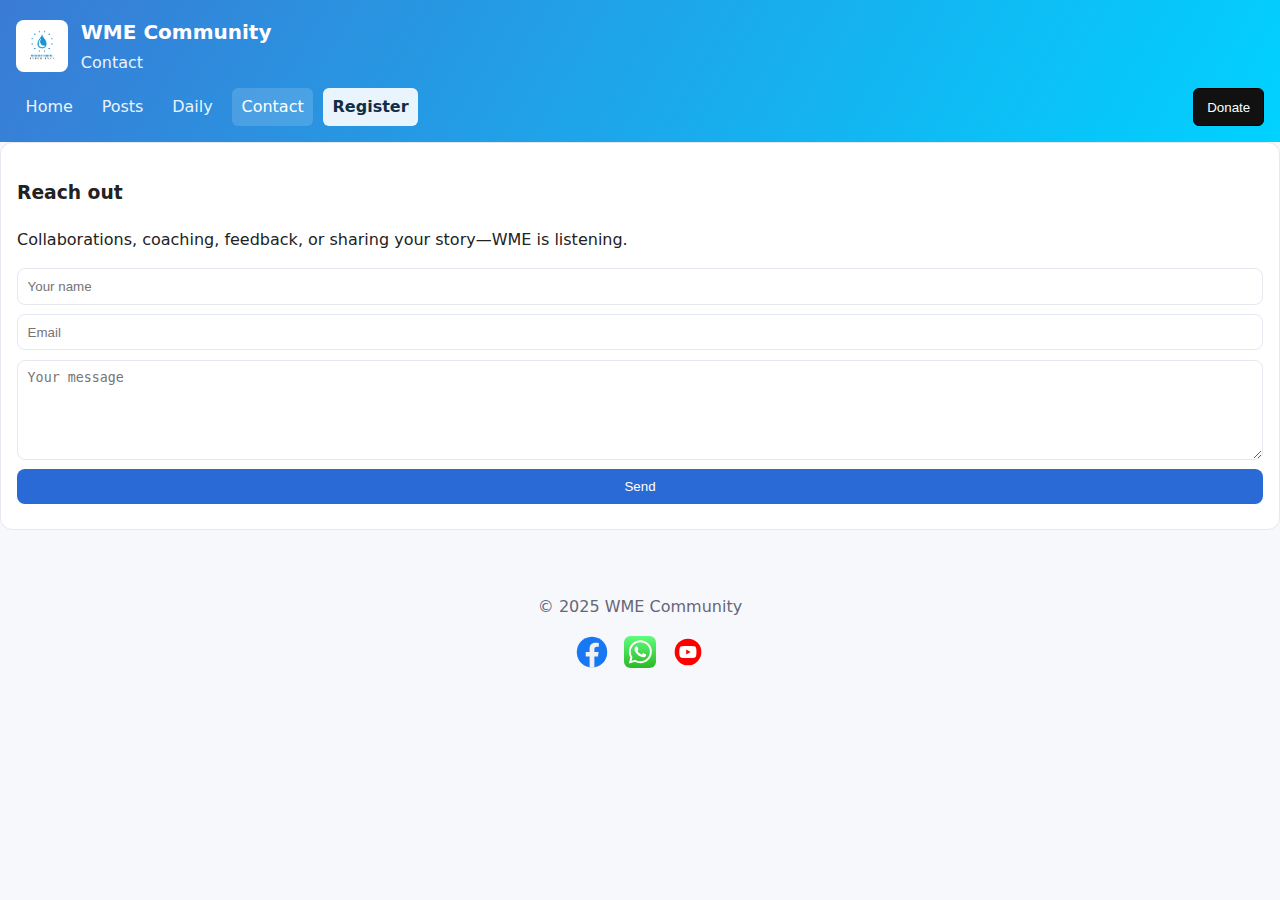
<file: contact.html>
<!DOCTYPE html>
<html lang="en">
<head>
  <meta charset="UTF-8" />
  <meta name="viewport" content="width=device-width, initial-scale=1" />
  <title>Contact WME Community</title>
  <link rel="stylesheet" href="style.css" />
</head>
<body>
  <header class="site-header">
    <div class="brand">
      <img src="assets/wme-logo.png" alt="WME logo" class="logo" />
      <div class="brand-text">
        <h1>WME Community</h1>
        <p>Contact</p>
      </div>
    </div>
    <nav class="nav">
      <a href="index.html">Home</a>
      <a href="posts.html">Posts</a>
      <a href="daily.html">Daily</a>
      <a href="contact.html" class="active">Contact</a>
      <a href="register.html" class="cta">Register</a>
      <button id="donateBtn" class="donate">Donate</button>
    </nav>
  </header>

  <main class="container">
    <section class="contact">
      <h3>Reach out</h3>
      <p>Collaborations, coaching, feedback, or sharing your story—WME is listening.</p>
      <form action="https://formsubmit.co/wholisticly.em@gmail.com" method="POST" class="stack">
    <input type="text" name="name" placeholder="Your name" required />
    <input type="email" name="email" placeholder="Email" required />
    <textarea name="message" placeholder="Your message" required></textarea>
    <button type="submit" class="btn primary">Send</button>
  </form>
      <div id="contactStatus" class="status"></div>
    </section>
  </main>

  <footer class="site-footer">
    <p>&copy; 2025 WME Community</p>
    <div class="social-links">
  <a href="https://www.facebook.com/profile.php?id=61563339616703" target="_blank" aria-label="Facebook">
    <img src="assets/facebook.svg" alt="Facebook" />
  </a>

  <a href="https://wa.me/1234567890" target="_blank" aria-label="WhatsApp">
    <img src="assets/whatsapp.svg" alt="WhatsApp" />
  </a>
  <a href="https://www.youtube.com/@YourChannel" target="_blank" aria-label="YouTube">
    <img src="assets/youtube.svg" alt="YouTube" />
  </a>
</div>
  </footer>

  <!-- Donation modal -->
  <div id="donationModal" class="modal" aria-hidden="true">
    <div class="modal-content">
      <button class="close" aria-label="Close">&times;</button>
      <h3>Support WME</h3>
      <p>Your donation fuels programs, content, and community access.</p>
      <form id="donationForm">
        <label for="donationAmount">Amount (USD)</label>
        <input id="donationAmount" type="number" min="1" step="1" placeholder="25" required />
        <label for="donationNote">Note (optional)</label>
        <input id="donationNote" type="text" placeholder="Message..." />
        <div class="pay-methods">
          <button type="submit" class="btn primary">Donate</button>
          <button type="button" class="btn outline" data-method="card">Pay by card</button>
          <button type="button" class="btn outline" data-method="wallet">Pay by wallet</button>
        </div>
        <small>No payment processor wired yet—this records intent locally.</small>
      </form>
    </div>
  </div>

  <script src="script.js"></script>
</body>
</html>
</file>
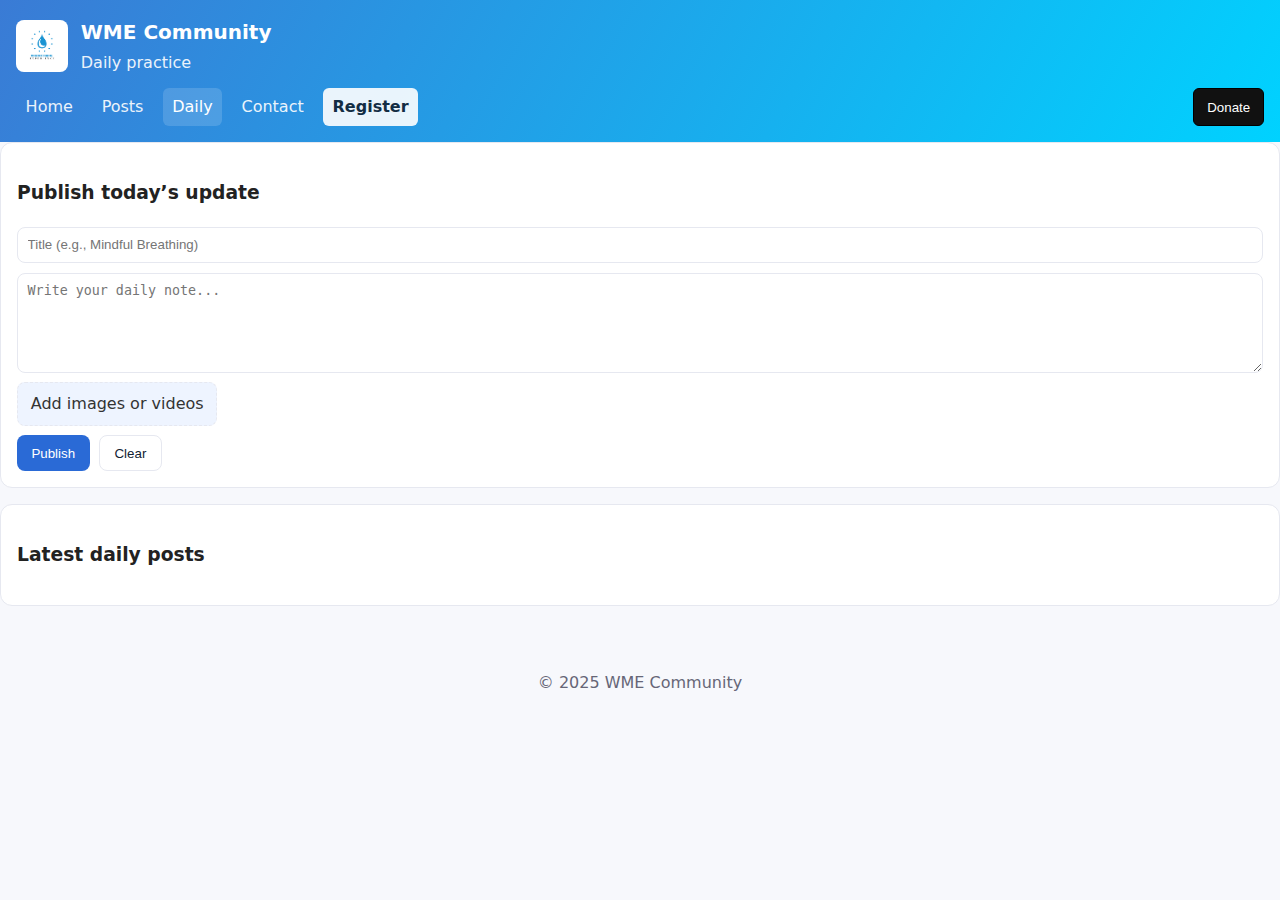
<file: daily.html>
<!DOCTYPE html>
<html lang="en">
<head>
  <meta charset="UTF-8" />
  <meta name="viewport" content="width=device-width, initial-scale=1" />
  <title>WME Daily Updates</title>
  <link rel="stylesheet" href="style.css" />
</head>
<body>
  <header class="site-header">
    <div class="brand">
      <img src="assets/wme-logo.png" alt="WME logo" class="logo" />
      <div class="brand-text">
        <h1>WME Community</h1>
        <p>Daily practice</p>
      </div>
    </div>
    <nav class="nav">
      <a href="index.html">Home</a>
      <a href="posts.html">Posts</a>
      <a href="daily.html" class="active">Daily</a>
      <a href="contact.html">Contact</a>
      <a href="register.html" class="cta">Register</a>
      <button id="donateBtn" class="donate">Donate</button>
    </nav>
  </header>

  <main class="container">
    <section class="composer">
      <h3>Publish today’s update</h3>
      <form id="dailyForm" class="stack">
        <input id="dailyTitle" type="text" placeholder="Title (e.g., Mindful Breathing)" required />
        <textarea id="dailyText" placeholder="Write your daily note..." required></textarea>
        <div class="media-row">
          <label class="file">
            <input id="dailyMedia" type="file" accept="image/*,video/*" multiple />
            <span>Add images or videos</span>
          </label>
        </div>
        <div class="actions">
          <button type="submit" class="btn primary">Publish</button>
          <button type="button" id="clearDaily" class="btn">Clear</button>
        </div>
      </form>
    </section>

    <section class="timeline">
      <h3>Latest daily posts</h3>
      <div id="dailyList" class="post-list"></div>
    </section>
  </main>

  <footer class="site-footer">
    <p>&copy; 2025 WME Community</p>
  </footer>

  <!-- Donation modal -->
  <div id="donationModal" class="modal" aria-hidden="true">
    <div class="modal-content">
      <button class="close" aria-label="Close">&times;</button>
      <h3>Support WME</h3>
      <p>Your donation fuels programs, content, and community access.</p>
      <form id="donationForm">
        <label for="donationAmount">Amount (USD)</label>
        <input id="donationAmount" type="number" min="1" step="1" placeholder="25" required />
        <label for="donationNote">Note (optional)</label>
        <input id="donationNote" type="text" placeholder="Message..." />
        <div class="pay-methods">
          <button type="submit" class="btn primary">Donate</button>
          <button type="button" class="btn outline" data-method="card">Pay by card</button>
          <button type="button" class="btn outline" data-method="wallet">Pay by wallet</button>
        </div>
        <small>No payment processor wired yet—this records intent locally.</small>
      </form>
    </div>
  </div>

  <script src="script.js"></script>
</body>
</html>
</file>
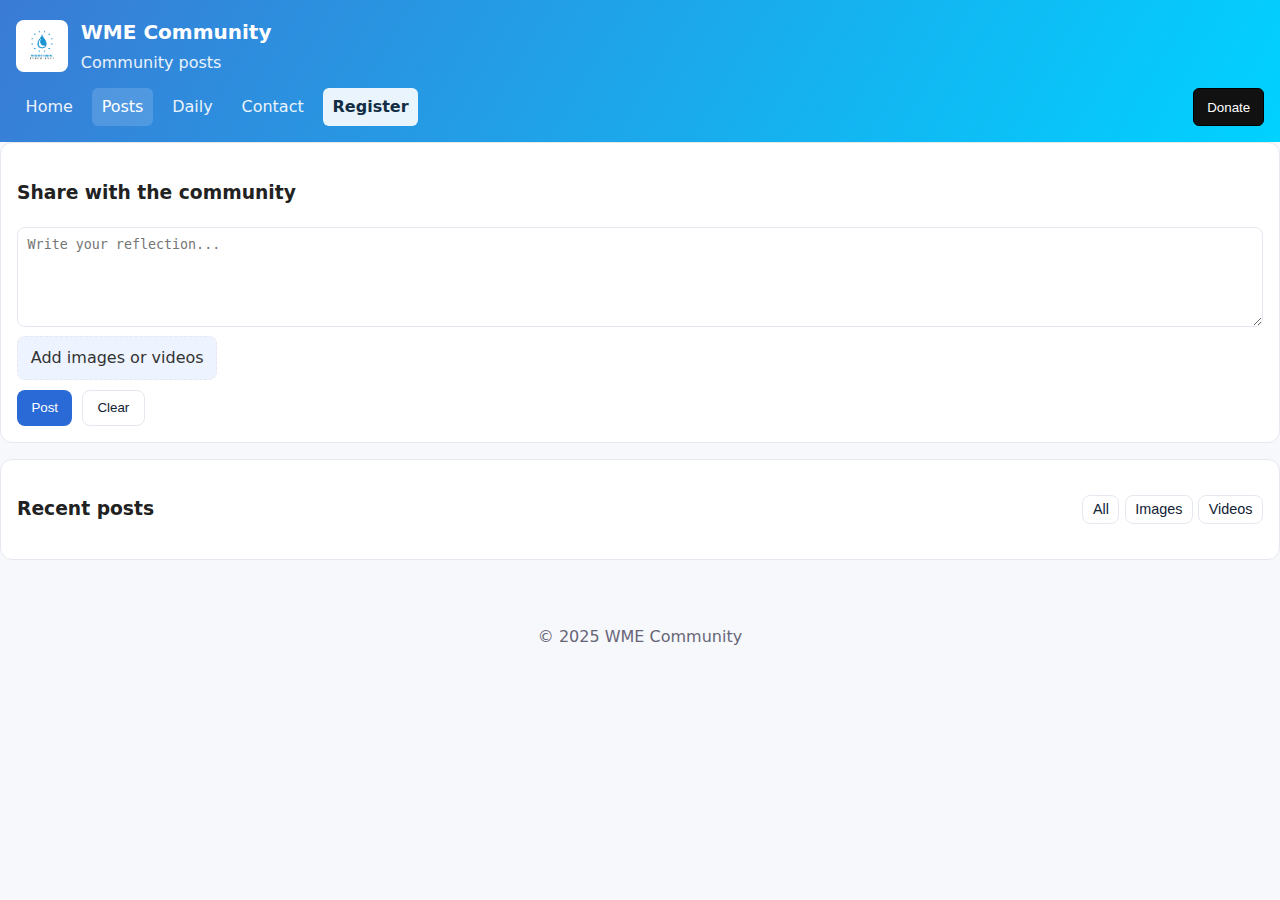
<file: posts.html>
<!DOCTYPE html>
<html lang="en">
<head>
  <meta charset="UTF-8" />
  <meta name="viewport" content="width=device-width, initial-scale=1" />
  <title>WME Community Posts</title>
  <link rel="stylesheet" href="style.css" />
</head>
<body>
  <header class="site-header">
    <div class="brand">
      <img src="assets/wme-logo.png" alt="WME logo" class="logo" />
      <div class="brand-text">
        <h1>WME Community</h1>
        <p>Community posts</p>
      </div>
    </div>
    <nav class="nav">
      <a href="index.html">Home</a>
      <a href="posts.html" class="active">Posts</a>
      <a href="daily.html">Daily</a>
      <a href="contact.html">Contact</a>
      <a href="register.html" class="cta">Register</a>
      <button id="donateBtn" class="donate">Donate</button>
    </nav>
  </header>

  <main class="container">
    <section class="composer">
      <h3>Share with the community</h3>
      <form id="postForm" class="stack">
        <textarea id="postText" placeholder="Write your reflection..." required></textarea>
        <div class="media-row">
          <label class="file">
            <input id="postMedia" type="file" accept="image/*,video/*" multiple />
            <span>Add images or videos</span>
          </label>
        </div>
        <div class="actions">
          <button type="submit" class="btn primary">Post</button>
          <button type="button" id="clearComposer" class="btn">Clear</button>
        </div>
      </form>
    </section>

    <section class="timeline">
      <div class="timeline-header">
        <h3>Recent posts</h3>
        <div class="filters">
          <button class="btn small" data-filter="all">All</button>
          <button class="btn small" data-filter="images">Images</button>
          <button class="btn small" data-filter="videos">Videos</button>
        </div>
      </div>
      <div id="postList" class="post-list"></div>
      <div class="pager">
        <button id="loadMore" class="btn">Load previous</button>
      </div>
    </section>
  </main>

  <footer class="site-footer">
    <p>&copy; 2025 WME Community</p>
  </footer>

  <!-- Donation modal -->
  <div id="donationModal" class="modal" aria-hidden="true">
    <div class="modal-content">
      <button class="close" aria-label="Close">&times;</button>
      <h3>Support WME</h3>
      <p>Your donation fuels programs, content, and community access.</p>
      <form id="donationForm">
        <label for="donationAmount">Amount (USD)</label>
        <input id="donationAmount" type="number" min="1" step="1" placeholder="25" required />
        <label for="donationNote">Note (optional)</label>
        <input id="donationNote" type="text" placeholder="Message..." />
        <div class="pay-methods">
          <button type="submit" class="btn primary">Donate</button>
          <button type="button" class="btn outline" data-method="card">Pay by card</button>
          <button type="button" class="btn outline" data-method="wallet">Pay by wallet</button>
        </div>
        <small>No payment processor wired yet—this records intent locally.</small>
      </form>
    </div>
  </div>

  <script src="script.js"></script>
</body>
</html>
</file>
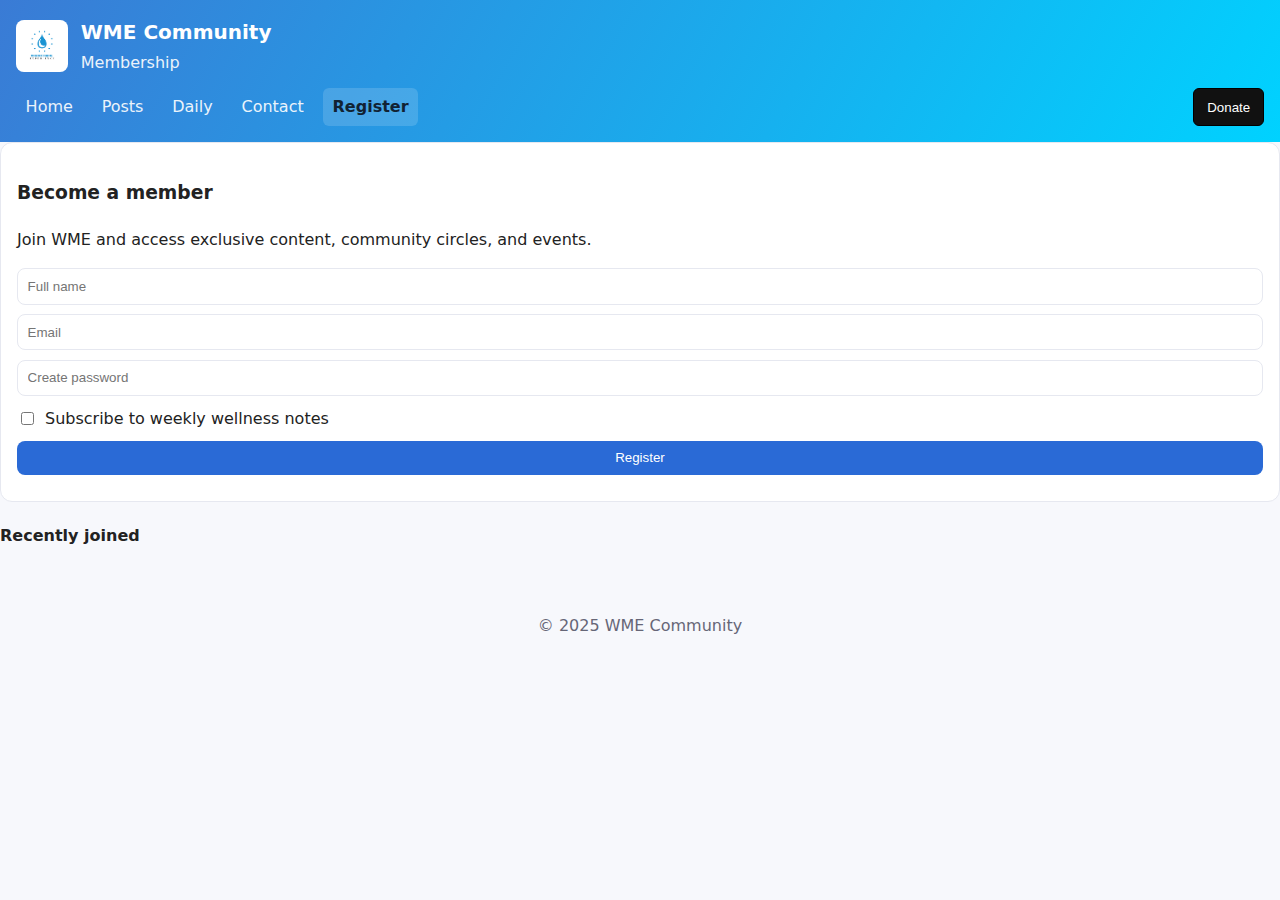
<file: register.html>
<!DOCTYPE html>
<html lang="en">
<head>
  <meta charset="UTF-8" />
  <meta name="viewport" content="width=device-width, initial-scale=1" />
  <title>Join WME Community</title>
  <link rel="stylesheet" href="style.css" />
</head>
<body>
  <header class="site-header">
    <div class="brand">
      <img src="assets/wme-logo.png" alt="WME logo" class="logo" />
      <div class="brand-text">
        <h1>WME Community</h1>
        <p>Membership</p>
      </div>
    </div>
    <nav class="nav">
      <a href="index.html">Home</a>
      <a href="posts.html">Posts</a>
      <a href="daily.html">Daily</a>
      <a href="contact.html">Contact</a>
      <a href="register.html" class="active cta">Register</a>
      <button id="donateBtn" class="donate">Donate</button>
    </nav>
  </header>

  <main class="container">
    <section class="register">
      <h3>Become a member</h3>
      <p>Join WME and access exclusive content, community circles, and events.</p>
      <form id="registerForm" class="stack">
        <input id="regName" type="text" placeholder="Full name" required />
        <input id="regEmail" type="email" placeholder="Email" required />
        <input id="regPassword" type="password" placeholder="Create password" required />
        <label class="check">
          <input id="regNewsletter" type="checkbox" />
          <span>Subscribe to weekly wellness notes</span>
        </label>
        <button type="submit" class="btn primary">Register</button>
      </form>
      <div id="registerStatus" class="status"></div>
    </section>

    <section class="members">
      <h4>Recently joined</h4>
      <ul id="memberList" class="member-list"></ul>
    </section>
  </main>

  <footer class="site-footer">
    <p>&copy; 2025 WME Community</p>
  </footer>

  <!-- Donation modal -->
  <div id="donationModal" class="modal" aria-hidden="true">
    <div class="modal-content">
      <button class="close" aria-label="Close">&times;</button>
      <h3>Support WME</h3>
      <p>Your donation fuels programs, content, and community access.</p>
      <form id="donationForm">
        <label for="donationAmount">Amount (USD)</label>
        <input id="donationAmount" type="number" min="1" step="1" placeholder="25" required />
        <label for="donationNote">Note (optional)</label>
        <input id="donationNote" type="text" placeholder="Message..." />
        <div class="pay-methods">
          <button type="submit" class="btn primary">Donate</button>
          <button type="button" class="btn outline" data-method="card">Pay by card</button>
          <button type="button" class="btn outline" data-method="wallet">Pay by wallet</button>
        </div>
        <small>No payment processor wired yet—this records intent locally.</small>
      </form>
    </div>
  </div>

  <script src="script.js"></script>
</body>
</html>
</file>
<file: style.css>
:root {
  --bg: #f7f8fc;
  --text: #222;
  --muted: #5f6783;
  --primary: #3a7bd5;
  --primary-2: #00d2ff;
  --card: #ffffff;
  --accent: #eef4ff;
  --border: #e6e8f0;
}

* { box-sizing: border-box; }
html, body { margin: 0; padding: 0; }
body {
  font-family: system-ui, -apple-system, Segoe UI, Roboto, Helvetica, Arial, sans-serif;
  background: var(--bg);
  color: var(--text);
  line-height: 1.6;
}

/* Header */
.site-header {
  background: linear-gradient(120deg, var(--primary), var(--primary-2));
  color: #fff;
  padding: 1rem;
  position: sticky;
  top: 0;
  z-index: 10;
}
.brand { display: flex; align-items: center; gap: .8rem; }
.logo { width: 52px; height: 52px; object-fit: contain; border-radius: 8px; background: rgba(255,255,255,.2); }
.brand-text h1 { margin: 0; font-size: 1.25rem; }
.brand-text p { margin: .1rem 0 0; opacity: .9; }

.nav {
  display: flex;
  gap: .6rem;
  margin-top: .8rem;
  flex-wrap: wrap;
}
.nav a {
  color: #fff; text-decoration: none; padding: .4rem .6rem; border-radius: 6px; opacity: .9;
}
.nav a.active { background: rgba(255,255,255,.15); opacity: 1; }
.nav .cta { background: #fff; color: #123; font-weight: 600; }
.donate {
  margin-left: auto;
  background: #111; color: #fff; border: 1px solid #000;
  padding: .4rem .8rem; border-radius: 6px; cursor: pointer;
}

/* Hero Section */
.hero {
  position: relative;
  background: url('assets/hero-texture.svg') center/cover no-repeat;
  color: #fff;
  padding: 3rem 1rem;
}
.hero::before {
  content: "";
  position: absolute;
  inset: 0;
  background: rgba(0, 0, 0, 0.4); /* dark overlay */
  z-index: 0;
}
.hero-content {
  position: relative;
  z-index: 1;
  max-width: 900px;
  margin: 0 auto;
}
.hero h2 {
  font-size: 2rem;
  margin: .2rem 0 0;
  color: #fff;
  text-shadow: 1px 1px 3px rgba(0,0,0,0.6);
}
.hero p {
  max-width: 800px;
  color: #f0f0f0;
  text-shadow: 1px 1px 2px rgba(0,0,0,0.5);
}
.hero-actions { display: flex; gap: .8rem; margin-top: 1rem; }

/* Buttons */
.btn {
  background: #fff; color: #123; border: 1px solid var(--border);
  padding: .6rem .9rem; border-radius: 8px; cursor: pointer;
}
.btn.primary { background: #2a6ad6; color: #fff; border: none; }
.btn.outline { background: transparent; color: #fff; border: 1px solid rgba(255,255,255,.6); }
.btn.small { padding: .35rem .6rem; font-size: .9rem; }

/* Features / Cards */
.features { max-width: 980px; margin: 2rem auto; padding: 0 1rem; }
.cards { display: grid; grid-template-columns: repeat(auto-fit,minmax(240px,1fr)); gap: 1rem; }
.card {
  background: var(--card); border: 1px solid var(--border);
  border-radius: 12px; padding: 1rem;
  box-shadow: 0 10px 24px rgba(15,25,35,.06);
}
.card h4 { margin: .2rem 0; }
.card .link { color: var(--primary); }

/* Composer / Forms */
.composer, .contact, .register, .timeline {
  background: var(--card); border: 1px solid var(--border);
  border-radius: 12px; padding: 1rem; margin-bottom: 1rem;
}
.stack { display: flex; flex-direction: column; gap: .6rem; }
textarea { min-height: 100px; resize: vertical; }
input, textarea {
  padding: .6rem; border: 1px solid var(--border); border-radius: 8px;
}
.check { display: flex; align-items: center; gap: .5rem; }
.file input { display: none; }
.file span {
  display: inline-block; padding: .5rem .8rem; border: 1px dashed var(--border);
  border-radius: 8px; background: var(--accent); color: #333; cursor: pointer;
}
.media-row { display: flex; gap: .6rem; flex-wrap: wrap; }
.actions { display: flex; gap: .6rem; }

/* Timeline / Posts */
.timeline-header { display: flex; justify-content: space-between; align-items: center; }
.post-list { display: flex; flex-direction: column; gap: 1rem; }
.post {
  border-left: 4px solid var(--primary);
  background: linear-gradient(180deg,#f9fbff,#fff);
  padding: 1rem; border-radius: 10px;
  box-shadow: 0 6px 14px rgba(15,25,35,.05);
}
.post-header {
  display: flex; justify-content: space-between; align-items: center;
  margin-bottom: .5rem; color: #445;
}
.post-media {
  display: grid; grid-template-columns: repeat(auto-fit,minmax(180px,1fr));
  gap: .6rem; margin-top: .6rem;
}
.post-media img { width: 100%; height: 180px; object-fit: cover; border-radius: 8px; }
.post-media video { width: 100%; border-radius: 8px; }

/* Members */
.member-list { list-style: none; padding: 0; margin: .6rem 0 0; }
.member-list li {
  padding: .4rem .6rem; border: 1px solid var(--border);
  border-radius: 8px; margin-bottom: .4rem;
}

/* Status */
.status { margin-top: .6rem; color: var(--muted); }

/* Footer */
.site-footer {
  max-width: 980px; margin: 2rem auto; padding: 1rem;
  color: #667; text-align: center;
}
.social-links {
  display: flex;
  gap: 1rem;
  justify-content: center;
  margin-top: 1rem;
}
.social-links a img {
  width: 32px;
  height: 32px;
  transition: transform 0.2s ease;
}
.social-links a:hover img {
  transform: scale(1.1);
}

/* Modal */
.modal {
  position: fixed; inset: 0; background: rgba(0,0,0,.4);
  display: none; align-items: center; justify-content: center; padding: 1rem;
}
.modal[aria-hidden="false"] { display: flex; }
.modal-content {
  background: #fff; border-radius: 12px; padding: 1rem;
  max-width: 520px; width: 100%;
  box-shadow: 0 18px 48px rgba(15,25,35,.2);
  position: relative;
}
.modal .close {
  position: absolute; top: .4rem; right: .6rem;
  background: transparent; border: none; font-size: 1.6rem; cursor: pointer;
}

/* Responsive tweaks */
@media (max-width: 640px) {
  .brand { flex-wrap: wrap; }
  .nav { gap: .4rem; }
  .hero h2 { font-size: 1.6rem; }
}
</file>
